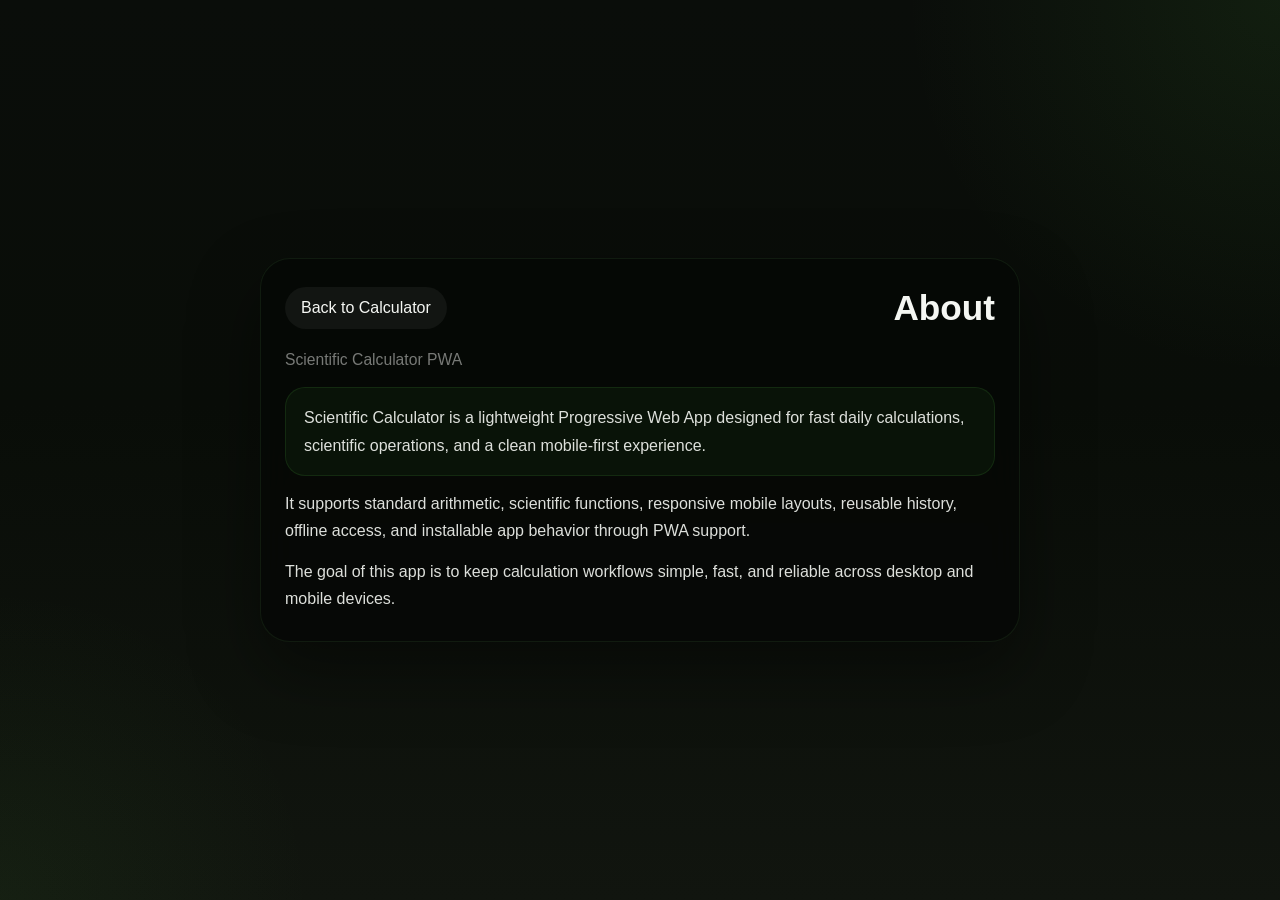
<file: about.html>
<!DOCTYPE html>
<html lang="en">
<head>
  <meta charset="UTF-8">
  <meta name="viewport" content="width=device-width, initial-scale=1.0">
  <title>About | Scientific Calculator</title>
  <meta name="theme-color" content="#0a0d0a">
  <link rel="manifest" href="manifest.json">
  <link rel="apple-touch-icon" href="icons/icon-192.png">
  <link rel="stylesheet" href="style.css">
</head>
<body class="info-page">
  <main class="info-shell">
    <section class="info-card">
      <div class="info-topbar">
        <a class="back-link" href="index.html">Back to Calculator</a>
        <h1 class="info-title">About</h1>
      </div>
      <p class="info-subtitle">Scientific Calculator PWA</p>
      <div class="info-content">
        <p class="info-highlight">Scientific Calculator is a lightweight Progressive Web App designed for fast daily calculations, scientific operations, and a clean mobile-first experience.</p>
        <p>It supports standard arithmetic, scientific functions, responsive mobile layouts, reusable history, offline access, and installable app behavior through PWA support.</p>
        <p>The goal of this app is to keep calculation workflows simple, fast, and reliable across desktop and mobile devices.</p>
      </div>
    </section>
  </main>
</body>
</html>
</file>
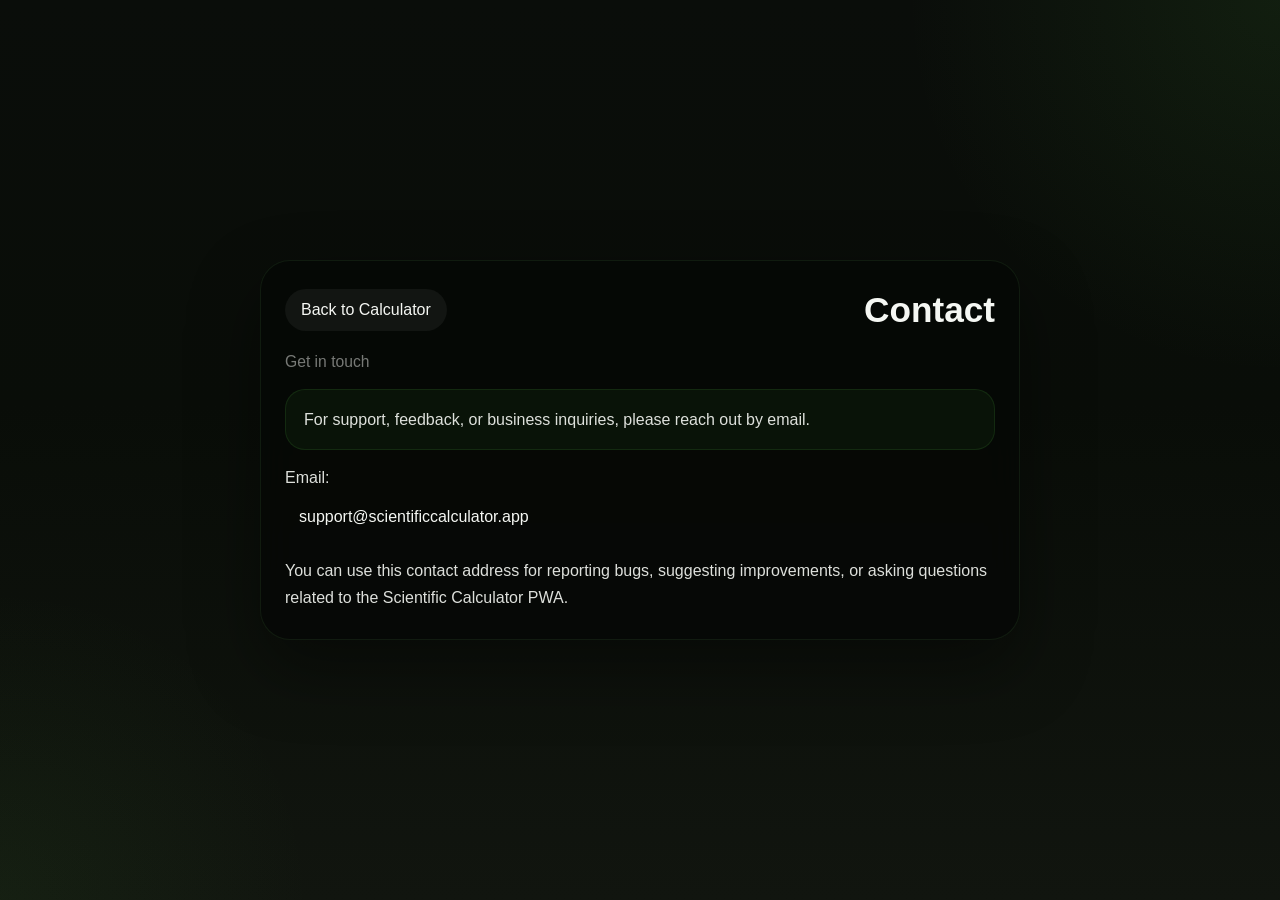
<file: contact.html>
<!DOCTYPE html>
<html lang="en">
<head>
  <meta charset="UTF-8">
  <meta name="viewport" content="width=device-width, initial-scale=1.0">
  <title>Contact | Scientific Calculator</title>
  <meta name="theme-color" content="#0a0d0a">
  <link rel="manifest" href="manifest.json">
  <link rel="apple-touch-icon" href="icons/icon-192.png">
  <link rel="stylesheet" href="style.css">
</head>
<body class="info-page">
  <main class="info-shell">
    <section class="info-card">
      <div class="info-topbar">
        <a class="back-link" href="index.html">Back to Calculator</a>
        <h1 class="info-title">Contact</h1>
      </div>
      <p class="info-subtitle">Get in touch</p>
      <div class="info-content">
        <p class="info-highlight">For support, feedback, or business inquiries, please reach out by email.</p>
        <p>Email: <a class="menu-link" href="mailto:support@scientificcalculator.app">support@scientificcalculator.app</a></p>
        <p>You can use this contact address for reporting bugs, suggesting improvements, or asking questions related to the Scientific Calculator PWA.</p>
      </div>
    </section>
  </main>
</body>
</html>
</file>
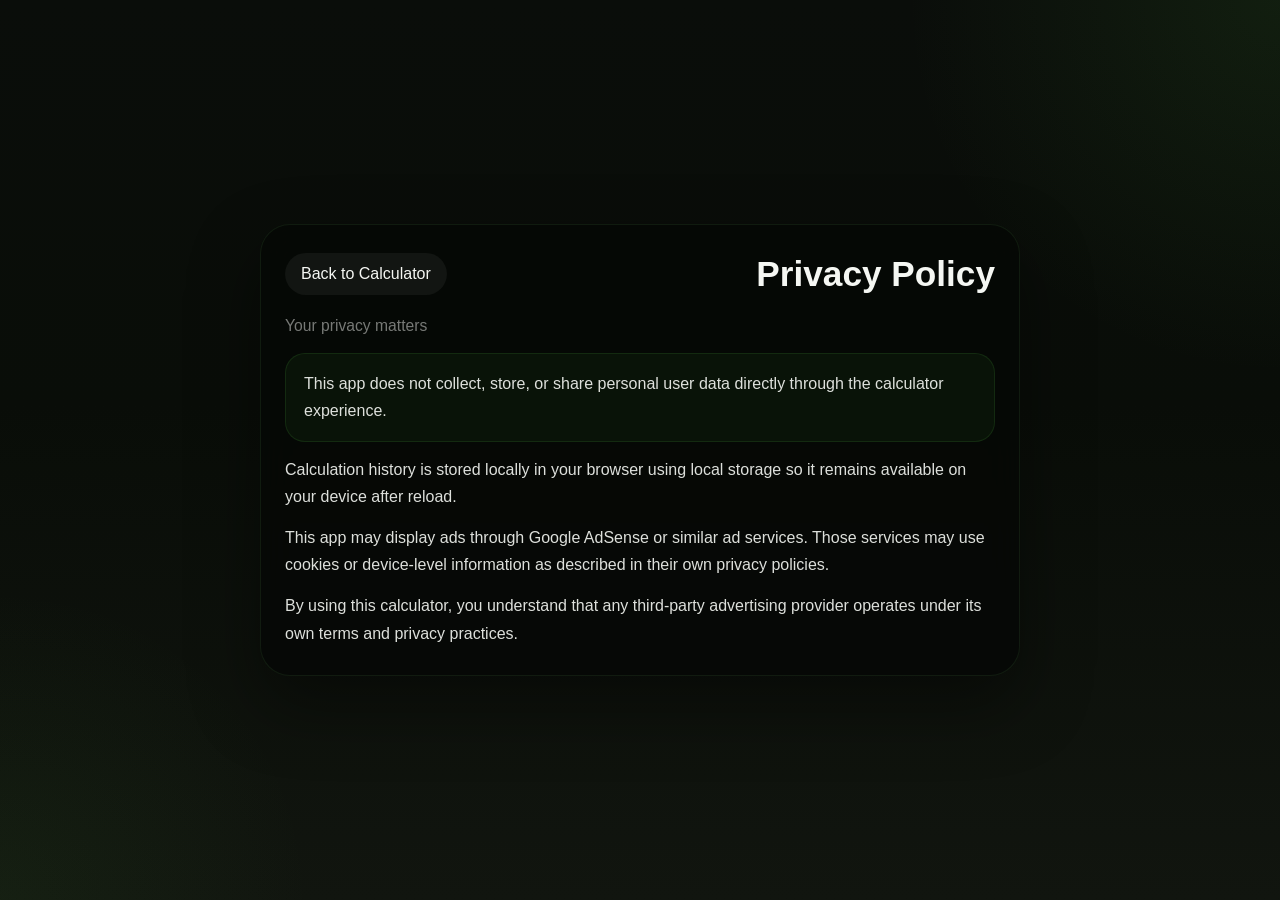
<file: privacy.html>
<!DOCTYPE html>
<html lang="en">
<head>
  <meta charset="UTF-8">
  <meta name="viewport" content="width=device-width, initial-scale=1.0">
  <title>Privacy Policy | Scientific Calculator</title>
  <meta name="theme-color" content="#0a0d0a">
  <link rel="manifest" href="manifest.json">
  <link rel="apple-touch-icon" href="icons/icon-192.png">
  <link rel="stylesheet" href="style.css">
</head>
<body class="info-page">
  <main class="info-shell">
    <section class="info-card">
      <div class="info-topbar">
        <a class="back-link" href="index.html">Back to Calculator</a>
        <h1 class="info-title">Privacy Policy</h1>
      </div>
      <p class="info-subtitle">Your privacy matters</p>
      <div class="info-content">
        <p class="info-highlight">This app does not collect, store, or share personal user data directly through the calculator experience.</p>
        <p>Calculation history is stored locally in your browser using local storage so it remains available on your device after reload.</p>
        <p>This app may display ads through Google AdSense or similar ad services. Those services may use cookies or device-level information as described in their own privacy policies.</p>
        <p>By using this calculator, you understand that any third-party advertising provider operates under its own terms and privacy practices.</p>
      </div>
    </section>
  </main>
</body>
</html>
</file>
<file: style.css>
:root {
  --bg-top: #0a0d0a;
  --bg-middle: #090d08;
  --bg-bottom: #11150f;
  --card-bg: rgba(6, 8, 6, 0.9);
  --card-border: rgba(138, 255, 124, 0.08);
  --display-bg: linear-gradient(180deg, rgba(255, 255, 255, 0.03), rgba(255, 255, 255, 0.01));
  --text-main: #f5f7f3;
  --text-soft: rgba(245, 247, 243, 0.48);
  --button-bg: #171917;
  --button-border: rgba(255, 255, 255, 0.05);
  --button-hover: #1e211f;
  --accent: #5fc946;
  --accent-strong: #51b53c;
  --operator: #1a1d1a;
  --scientific: #181b18;
  --utility: #181b18;
  --shadow: 0 28px 70px rgba(0, 0, 0, 0.42);
  --sheet-shadow: 0 -22px 60px rgba(0, 0, 0, 0.45);
}

* {
  box-sizing: border-box;
}

html,
body {
  margin: 0;
  min-height: 100%;
  overflow-x: hidden;
}

body {
  position: relative;
  min-height: 100vh;
  font-family: "Trebuchet MS", "Segoe UI", Tahoma, Geneva, Verdana, sans-serif;
  color: var(--text-main);
  background:
    radial-gradient(circle at top right, rgba(95, 201, 70, 0.09), transparent 24%),
    radial-gradient(circle at bottom left, rgba(95, 201, 70, 0.06), transparent 20%),
    linear-gradient(180deg, var(--bg-top), var(--bg-middle) 45%, var(--bg-bottom));
}

.app-shell {
  position: relative;
  min-height: 100vh;
  display: grid;
  place-items: center;
  padding: 20px;
}

.calculator-layout {
  width: min(100%, 980px);
  display: grid;
  grid-template-columns: minmax(0, 480px) minmax(300px, 360px);
  gap: 18px;
  align-items: stretch;
}

#calculator,
.history-panel {
  border: 1px solid var(--card-border);
  border-radius: 30px;
  background: var(--card-bg);
  box-shadow: var(--shadow);
  backdrop-filter: blur(18px);
}

#calculator {
  position: relative;
  overflow: visible;
  width: 100%;
  padding: 22px 20px 20px;
}

#calculator::before {
  content: "";
  position: absolute;
  inset: auto -20% 72% auto;
  width: 210px;
  height: 210px;
  border-radius: 50%;
  background: radial-gradient(circle, rgba(95, 201, 70, 0.16), transparent 68%);
  pointer-events: none;
}

.hero-copy,
.display-panel,
.button-container {
  position: relative;
  z-index: 1;
}

.hero-copy-top {
  display: flex;
  align-items: flex-start;
  justify-content: space-between;
  gap: 16px;
}

.title {
  margin: 0 0 18px;
  font-size: clamp(1.05rem, 3vw, 1.4rem);
  letter-spacing: -0.03em;
  font-weight: 600;
}

.quick-actions {
  display: flex;
  flex-wrap: nowrap;
  justify-content: flex-end;
  gap: 8px;
  align-items: center;
  margin-left: auto;
}

.quick-action-button {
  display: inline-flex;
  align-items: center;
  justify-content: center;
  min-height: 34px;
  padding: 8px 12px;
  border: 1px solid rgba(255, 255, 255, 0.08);
  border-radius: 999px;
  background: rgba(255, 255, 255, 0.04);
  color: var(--text-main);
  font: inherit;
  font-size: 0.84rem;
  letter-spacing: 0.04em;
  text-decoration: none;
  cursor: pointer;
  transition: transform 0.18s ease, background-color 0.18s ease, border-color 0.18s ease;
}

.quick-action-button:hover {
  transform: translateY(-1px);
  background: rgba(255, 255, 255, 0.08);
  border-color: rgba(95, 201, 70, 0.2);
}

.quick-action-primary {
  background: linear-gradient(180deg, var(--accent), var(--accent-strong));
  border-color: transparent;
  color: #081108;
  font-weight: 700;
  min-width: 56px;
}

.quick-action-primary:disabled {
  opacity: 0.7;
  cursor: wait;
}

.menu-shell {
  position: relative;
}

.menu-shell[open] {
  z-index: 30;
}

.menu-toggle {
  list-style: none;
  display: inline-flex;
  align-items: center;
  justify-content: center;
  min-width: 34px;
  min-height: 34px;
  border: 1px solid rgba(255, 255, 255, 0.08);
  border-radius: 999px;
  background: rgba(255, 255, 255, 0.04);
  color: var(--text-main);
  cursor: pointer;
  user-select: none;
  touch-action: manipulation;
}

.menu-toggle::-webkit-details-marker {
  display: none;
}

.menu-dropdown {
  position: absolute;
  top: calc(100% + 8px);
  right: 0;
  min-width: 180px;
  padding: 8px;
  border: 1px solid rgba(255, 255, 255, 0.08);
  border-radius: 18px;
  background: rgba(16, 19, 17, 0.98);
  box-shadow: 0 18px 40px rgba(0, 0, 0, 0.35);
}

.menu-link {
  display: block;
  width: 100%;
  padding: 12px 14px;
  border-radius: 12px;
  color: var(--text-main);
  text-decoration: none;
  transition: background-color 0.18s ease, color 0.18s ease;
}

.menu-link:hover {
  background: rgba(95, 201, 70, 0.1);
  color: var(--accent);
}

.display-panel {
  margin-bottom: 16px;
  padding: 14px 4px 18px;
  border-bottom: 1px solid rgba(255, 255, 255, 0.09);
  background: var(--display-bg);
}

.status-row {
  display: flex;
  align-items: center;
  justify-content: space-between;
  gap: 12px;
  margin-bottom: 18px;
}

.status-actions {
  display: flex;
  align-items: center;
  gap: 10px;
}

.mode-toggle,
.history-toggle,
.status-pill {
  border-radius: 999px;
  font-size: 0.72rem;
  letter-spacing: 0.14em;
  text-transform: uppercase;
}

.mode-toggle,
.history-toggle {
  border: 1px solid rgba(255, 255, 255, 0.08);
  padding: 8px 13px;
  background: rgba(255, 255, 255, 0.04);
  color: var(--text-main);
  cursor: pointer;
  transition: transform 0.2s ease, background-color 0.2s ease, border-color 0.2s ease;
}

.mode-toggle:hover,
.history-toggle:hover {
  transform: translateY(-1px);
  background: rgba(255, 255, 255, 0.08);
  border-color: rgba(95, 201, 70, 0.2);
}

.history-toggle {
  display: none;
}

.status-pill {
  padding: 7px 10px;
  color: rgba(95, 201, 70, 0.9);
  background: rgba(95, 201, 70, 0.08);
  font-weight: 700;
}

.expression {
  min-height: 30px;
  margin-bottom: 10px;
  color: var(--text-main);
  text-align: right;
  font-size: clamp(1.3rem, 4vw, 1.8rem);
  word-break: break-all;
}

#display {
  width: 100%;
  border: none;
  padding: 0;
  background: transparent;
  color: rgba(245, 247, 243, 0.42);
  text-align: right;
  font-size: clamp(1.4rem, 5vw, 2.3rem);
  font-weight: 500;
  outline: none;
  box-shadow: none;
}

.button-container {
  display: grid;
  grid-template-columns: repeat(5, minmax(0, 1fr));
  gap: 10px;
}

.button {
  min-height: 64px;
  border: 1px solid var(--button-border);
  border-radius: 999px;
  background: var(--button-bg);
  color: var(--text-main);
  cursor: pointer;
  font-size: 1.15rem;
  font-weight: 500;
  box-shadow: inset 0 1px 0 rgba(255, 255, 255, 0.03);
  transition:
    transform 0.18s ease,
    background-color 0.18s ease,
    border-color 0.18s ease;
  touch-action: manipulation;
}

.button:hover {
  transform: translateY(-1px);
  background: var(--button-hover);
  border-color: rgba(95, 201, 70, 0.15);
}

.button:active {
  transform: scale(0.97);
}

.button-operator,
.button-scientific,
.button-utility {
  color: var(--accent);
}

.button-equals {
  background: linear-gradient(180deg, var(--accent), var(--accent-strong));
  color: #081108;
  font-size: 1.5rem;
  font-weight: 700;
}

.button-zero {
  grid-column: span 2;
}

.mode-rad {
  color: #081108;
  background: linear-gradient(180deg, #b6f88f, #6fda51);
}

.history-panel {
  display: flex;
  flex-direction: column;
  min-height: 100%;
  max-height: 760px;
  padding: 20px 18px;
}

.history-header {
  display: flex;
  align-items: center;
  justify-content: space-between;
  gap: 12px;
  margin-bottom: 14px;
}

.history-label {
  margin: 0 0 4px;
  font-size: 0.7rem;
  letter-spacing: 0.16em;
  text-transform: uppercase;
  color: var(--text-soft);
}

.history-title {
  margin: 0;
  font-size: 1.12rem;
}

.clear-history-button {
  border: none;
  border-radius: 999px;
  min-height: 46px;
  padding: 10px 18px;
  background: linear-gradient(180deg, var(--accent), var(--accent-strong));
  color: #081108;
  font-size: 0.92rem;
  font-weight: 700;
  cursor: pointer;
  transition: transform 0.18s ease, filter 0.18s ease;
}

.clear-history-button:hover {
  transform: translateY(-1px);
  filter: brightness(1.03);
}

.history-list {
  flex: 1;
  display: flex;
  flex-direction: column;
  gap: 10px;
  overflow-y: auto;
  padding-right: 4px;
  scroll-behavior: smooth;
}

.history-list::-webkit-scrollbar {
  width: 7px;
}

.history-list::-webkit-scrollbar-thumb {
  border-radius: 999px;
  background: rgba(255, 255, 255, 0.14);
}

.history-item,
.history-empty {
  width: 100%;
  border: 1px solid rgba(255, 255, 255, 0.05);
  border-radius: 22px;
  padding: 14px 15px;
  background: #131613;
  color: var(--text-main);
}

.history-item {
  text-align: left;
  cursor: pointer;
  transition: transform 0.18s ease, border-color 0.18s ease, background-color 0.18s ease;
}

.history-item:hover {
  transform: translateY(-1px);
  background: #171b17;
  border-color: rgba(95, 201, 70, 0.16);
}

.history-item-expression {
  display: block;
  margin-bottom: 6px;
  color: rgba(245, 247, 243, 0.8);
  font-size: 0.92rem;
}

.history-item-result {
  display: block;
  color: var(--accent);
  font-size: 1rem;
  font-weight: 700;
}

.history-empty {
  color: var(--text-soft);
  text-align: center;
}

.pdf-export-sheet {
  position: fixed;
  left: -99999px;
  top: 0;
  width: 210mm;
  padding: 0;
  pointer-events: none;
  z-index: -1;
  background: #f4f6f8;
  color: #14202b;
  box-sizing: border-box;
}

.pdf-export-sheet.is-exporting {
  left: -10000px;
  top: 0;
  opacity: 1;
  z-index: -1;
}

body.printing-history .pdf-export-sheet {
  left: -10000px;
  top: 0;
  opacity: 1;
  z-index: -1;
}

.pdf-export-card {
  width: 100%;
  min-height: auto;
  padding: 18mm 16mm 18mm;
  background: #ffffff;
  box-sizing: border-box;
}

.pdf-export-header {
  margin-bottom: 30px;
  text-align: center;
}

.pdf-export-logo {
  display: block;
  width: 50px;
  height: 50px;
  margin: 0 auto 14px;
  object-fit: contain;
}

.pdf-export-rule {
  height: 2px;
  margin: 18px auto 0;
  background: linear-gradient(90deg, rgba(20, 32, 43, 0.1), rgba(20, 32, 43, 0.4), rgba(20, 32, 43, 0.1));
}

.pdf-export-title {
  margin: 0;
  color: #14202b;
  text-align: center;
  font-size: 30px;
  font-weight: 700;
  letter-spacing: -0.03em;
}

.pdf-export-subtitle,
.pdf-export-summary,
.pdf-export-datetime {
  margin: 8px 0 0;
  color: #607080;
  text-align: center;
  font-size: 14px;
  font-weight: 500;
}

.pdf-export-summary {
  color: #223240;
  font-size: 15px;
  font-weight: 600;
}

.pdf-export-list {
  display: flex;
  flex-direction: column;
  gap: 22px;
  margin-top: 26px;
}

.pdf-export-group {
  display: grid;
  gap: 12px;
}

.pdf-export-group-title {
  margin: 0;
  color: #223240;
  font-size: 17px;
  font-weight: 700;
}

.pdf-export-group-items {
  display: grid;
  gap: 14px;
}

.pdf-export-item {
  display: grid;
  grid-template-columns: 48px minmax(0, 1fr);
  gap: 14px;
  align-items: start;
  padding: 16px 18px;
  border: 1px solid rgba(20, 32, 43, 0.08);
  border-radius: 20px;
  background: rgba(255, 255, 255, 0.92);
  box-shadow: 0 12px 28px rgba(20, 32, 43, 0.06);
  break-inside: avoid;
  page-break-inside: avoid;
}

.pdf-export-index {
  display: inline-flex;
  align-items: center;
  justify-content: center;
  min-height: 38px;
  border-radius: 999px;
  background: rgba(95, 201, 70, 0.12);
  color: #24711a;
  font-size: 14px;
  font-weight: 700;
}

.pdf-export-item-content {
  min-width: 0;
}

.pdf-export-item-date,
.pdf-export-expression,
.pdf-export-result,
.pdf-export-empty,
.pdf-export-footer {
  margin: 0;
}

.pdf-export-item-date {
  color: #7f8b96;
  font-size: 12px;
  font-weight: 500;
}

.pdf-export-expression {
  margin-top: 6px;
  color: #223240;
  font-size: 16px;
  line-height: 1.55;
  word-break: break-word;
}

.pdf-export-result {
  margin-top: 8px;
  color: #24711a;
  font-size: 18px;
  font-weight: 700;
}

.pdf-export-empty {
  padding: 34px 28px;
  border: 1px dashed rgba(20, 32, 43, 0.16);
  border-radius: 20px;
  color: #607080;
  text-align: center;
  background: rgba(255, 255, 255, 0.84);
}

.pdf-export-footer {
  margin-top: 24px;
  color: #7f8b96;
  text-align: center;
  font-size: 12px;
  font-weight: 500;
}

.info-page {
  display: flex;
  align-items: center;
  justify-content: center;
  padding: 24px;
}

.info-shell {
  width: min(100%, 760px);
}

.info-card {
  padding: 28px 24px;
  border: 1px solid var(--card-border);
  border-radius: 30px;
  background: var(--card-bg);
  box-shadow: var(--shadow);
  backdrop-filter: blur(18px);
}

.info-topbar {
  display: flex;
  align-items: center;
  justify-content: space-between;
  gap: 16px;
  margin-bottom: 22px;
}

.back-link {
  display: inline-flex;
  align-items: center;
  justify-content: center;
  min-height: 42px;
  padding: 10px 16px;
  border-radius: 999px;
  background: rgba(255, 255, 255, 0.05);
  color: var(--text-main);
  text-decoration: none;
  transition: background-color 0.18s ease, transform 0.18s ease;
}

.back-link:hover {
  transform: translateY(-1px);
  background: rgba(255, 255, 255, 0.08);
}

.info-title {
  margin: 0;
  font-size: clamp(1.5rem, 4vw, 2.2rem);
}

.info-subtitle {
  margin: 0 0 18px;
  color: var(--text-soft);
  font-size: 0.98rem;
}

.info-content {
  display: grid;
  gap: 14px;
  color: rgba(245, 247, 243, 0.9);
  line-height: 1.7;
}

.info-content p,
.info-content li {
  margin: 0;
}

.info-content ul {
  margin: 0;
  padding-left: 20px;
}

.info-highlight {
  padding: 16px 18px;
  border: 1px solid rgba(95, 201, 70, 0.12);
  border-radius: 20px;
  background: rgba(95, 201, 70, 0.06);
}

.mobile-toolbar,
.mobile-stage {
  display: none;
}

@media (max-width: 768px) {
  .app-shell {
    display: block;
    padding: 10px 10px 28px;
  }

  .calculator-layout {
    grid-template-columns: 1fr;
    width: min(100%, 390px);
    gap: 0;
    margin: 0 auto;
  }

  #calculator {
    min-width: 0;
    min-height: calc(100vh - 38px);
    padding: 16px 14px 20px;
    border-radius: 28px;
  }

  #calculator::before {
    display: none;
  }

  .title {
    margin-bottom: 14px;
    font-size: 1rem;
    color: rgba(245, 247, 243, 0.8);
  }

  .quick-actions {
    gap: 8px;
  }

  .quick-action-button {
    min-height: 32px;
    padding: 7px 11px;
    font-size: 0.72rem;
  }

  .menu-toggle {
    min-width: 32px;
    min-height: 32px;
  }

  .menu-dropdown {
    position: fixed;
    top: 58px;
    right: 14px;
    min-width: 170px;
  }

  .display-panel {
    margin-bottom: 14px;
    padding: 8px 2px 16px;
  }

  .status-row {
    margin-bottom: 16px;
  }

  .status-pill {
    display: none;
  }

  .history-toggle {
    display: inline-flex;
    align-items: center;
    justify-content: center;
  }

  .expression {
    min-height: 56px;
    margin-bottom: 10px;
    font-size: clamp(2rem, 9vw, 3.3rem);
  }

  #display {
    font-size: clamp(1.3rem, 6vw, 2rem);
  }

  .button-container,
  .history-panel,
  .title,
  .status-row .history-toggle {
    display: none;
  }

  .mobile-toolbar {
    display: flex;
    align-items: center;
    justify-content: space-between;
    gap: 10px;
    margin-bottom: 14px;
    padding: 2px 0 14px;
    border-bottom: 1px solid rgba(255, 255, 255, 0.09);
  }

  .mobile-tool-button {
    min-height: 40px;
    border: none;
    border-radius: 999px;
    padding: 8px 14px;
    background: rgba(255, 255, 255, 0.04);
    color: rgba(245, 247, 243, 0.84);
    font-size: 0.8rem;
    letter-spacing: 0.08em;
    text-transform: uppercase;
    cursor: pointer;
  }

  .mobile-tool-button.history-toggle {
    display: inline-flex;
    align-items: center;
    justify-content: center;
    background: rgba(255, 255, 255, 0.02);
  }

  .mobile-stage {
    display: grid;
    grid-template-columns: minmax(0, 1fr) 78px;
    gap: 12px;
    align-items: stretch;
    min-height: 420px;
  }

  .mobile-panels {
    position: relative;
    border-right: 1px solid rgba(255, 255, 255, 0.09);
    min-width: 0;
    overflow: hidden;
  }

  .mobile-panel {
    position: absolute;
    inset: 0;
    width: 100%;
    min-width: 0;
    padding-right: 12px;
    transition: transform 0.32s ease, opacity 0.24s ease;
  }

  .mobile-keypad-wrapper {
    display: grid;
    grid-template-columns: 0 minmax(0, 1fr);
    gap: 12px;
    transition: grid-template-columns 0.3s ease;
  }

  body.mobile-scientific-open .mobile-keypad-wrapper {
    grid-template-columns: minmax(0, 1fr) minmax(0, 1fr);
  }

  .mobile-scientific-grid {
    display: grid;
    grid-template-columns: repeat(3, minmax(0, 1fr));
    gap: 12px;
    opacity: 0;
    pointer-events: none;
    transform: translateX(-18px);
    transition: transform 0.28s ease, opacity 0.22s ease;
    overflow: hidden;
  }

  body.mobile-scientific-open .mobile-scientific-grid {
    opacity: 1;
    pointer-events: auto;
    transform: translateX(0);
  }

  .mobile-keypad-grid {
    display: grid;
    grid-template-columns: repeat(3, minmax(0, 1fr));
    gap: 12px;
  }

  .mobile-calc-button,
  .mobile-rail-button {
    min-height: 74px;
    font-size: 1.5rem;
    border-radius: 999px;
  }

  .mobile-calc-button.button-utility {
    color: #ff6b6b;
  }

  .mobile-history-panel {
    display: flex;
    transform: translateX(100%);
    opacity: 0;
    pointer-events: none;
  }

  .mobile-history-content {
    display: flex;
    flex-direction: column;
    width: 100%;
    min-height: 100%;
    padding: 6px 0 0;
  }

  .mobile-history-list {
    flex: 1;
    overflow-y: auto;
    display: flex;
    flex-direction: column;
    gap: 12px;
    padding-right: 6px;
    max-height: 360px;
  }

  .mobile-history-list::-webkit-scrollbar {
    width: 6px;
  }

  .mobile-history-list::-webkit-scrollbar-thumb {
    border-radius: 999px;
    background: rgba(255, 255, 255, 0.14);
  }

  .mobile-history-list .history-item,
  .mobile-history-list .history-empty {
    padding: 8px 0;
    border: none;
    border-radius: 0;
    background: transparent;
  }

  .mobile-history-list .history-item {
    text-align: right;
  }

  .mobile-history-list .history-item-expression {
    margin-bottom: 4px;
    font-size: 0.82rem;
  }

  .mobile-history-list .history-item-result {
    font-size: 0.95rem;
  }

  .mobile-clear-history-button {
    align-self: flex-start;
    min-width: 180px;
    margin-top: 14px;
  }

  body.mobile-history-open .mobile-keypad-panel {
    transform: translateX(-100%);
    opacity: 0;
    pointer-events: none;
  }

  body.mobile-history-open .mobile-history-panel {
    transform: translateX(0);
    opacity: 1;
    pointer-events: auto;
  }

  .mobile-operator-rail {
    display: flex;
    flex-direction: column;
    gap: 12px;
  }

  .mobile-rail-button {
    width: 100%;
  }

  .mobile-rail-button.button-operator {
    color: var(--accent);
  }

  .mobile-rail-button.button-equals {
    font-size: 2rem;
  }

  body.mobile-history-open #history-toggle,
  body.mobile-history-open #mobile-history-toggle {
    color: #081108;
    background: linear-gradient(180deg, var(--accent), var(--accent-strong));
  }

  body.mobile-scientific-open #mobile-scientific-toggle {
    color: #081108;
    background: linear-gradient(180deg, var(--accent), var(--accent-strong));
  }
}

@media (max-width: 420px) {
  .app-shell {
    padding: 8px 8px 24px;
  }

  #calculator {
    min-height: calc(100vh - 32px);
    padding: 15px 12px 18px;
    border-radius: 24px;
  }

  .status-actions {
    gap: 8px;
  }

  .mode-toggle,
  .history-toggle {
    padding: 8px 11px;
    font-size: 0.66rem;
  }

  .hero-copy-top {
    gap: 12px;
  }

  .mobile-tool-button {
    min-height: 38px;
    padding-inline: 12px;
    font-size: 0.72rem;
  }

  .mobile-stage {
    grid-template-columns: minmax(0, 1fr) 72px;
    gap: 10px;
  }

  .mobile-keypad-grid,
  .mobile-operator-rail,
  .mobile-scientific-grid {
    gap: 10px;
  }

  .mobile-calc-button,
  .mobile-rail-button {
    min-height: 68px;
    font-size: 1.35rem;
  }

  .info-page {
    padding: 14px;
  }

  .info-card {
    padding: 22px 18px;
    border-radius: 24px;
  }

  .info-topbar {
    flex-direction: column;
    align-items: flex-start;
    margin-bottom: 18px;
  }
}

@media print {
  body {
    background: #ffffff;
  }

  .app-shell,
  script {
    display: none !important;
  }

  .pdf-export-sheet,
  .pdf-export-sheet.is-exporting {
    position: static !important;
    left: auto !important;
    top: auto !important;
    width: auto !important;
    opacity: 1 !important;
    z-index: auto !important;
    pointer-events: auto !important;
    background: #ffffff !important;
  }

  .pdf-export-card {
    min-height: auto;
    padding: 0;
    background: #ffffff;
    box-shadow: none;
  }
}
</file>
